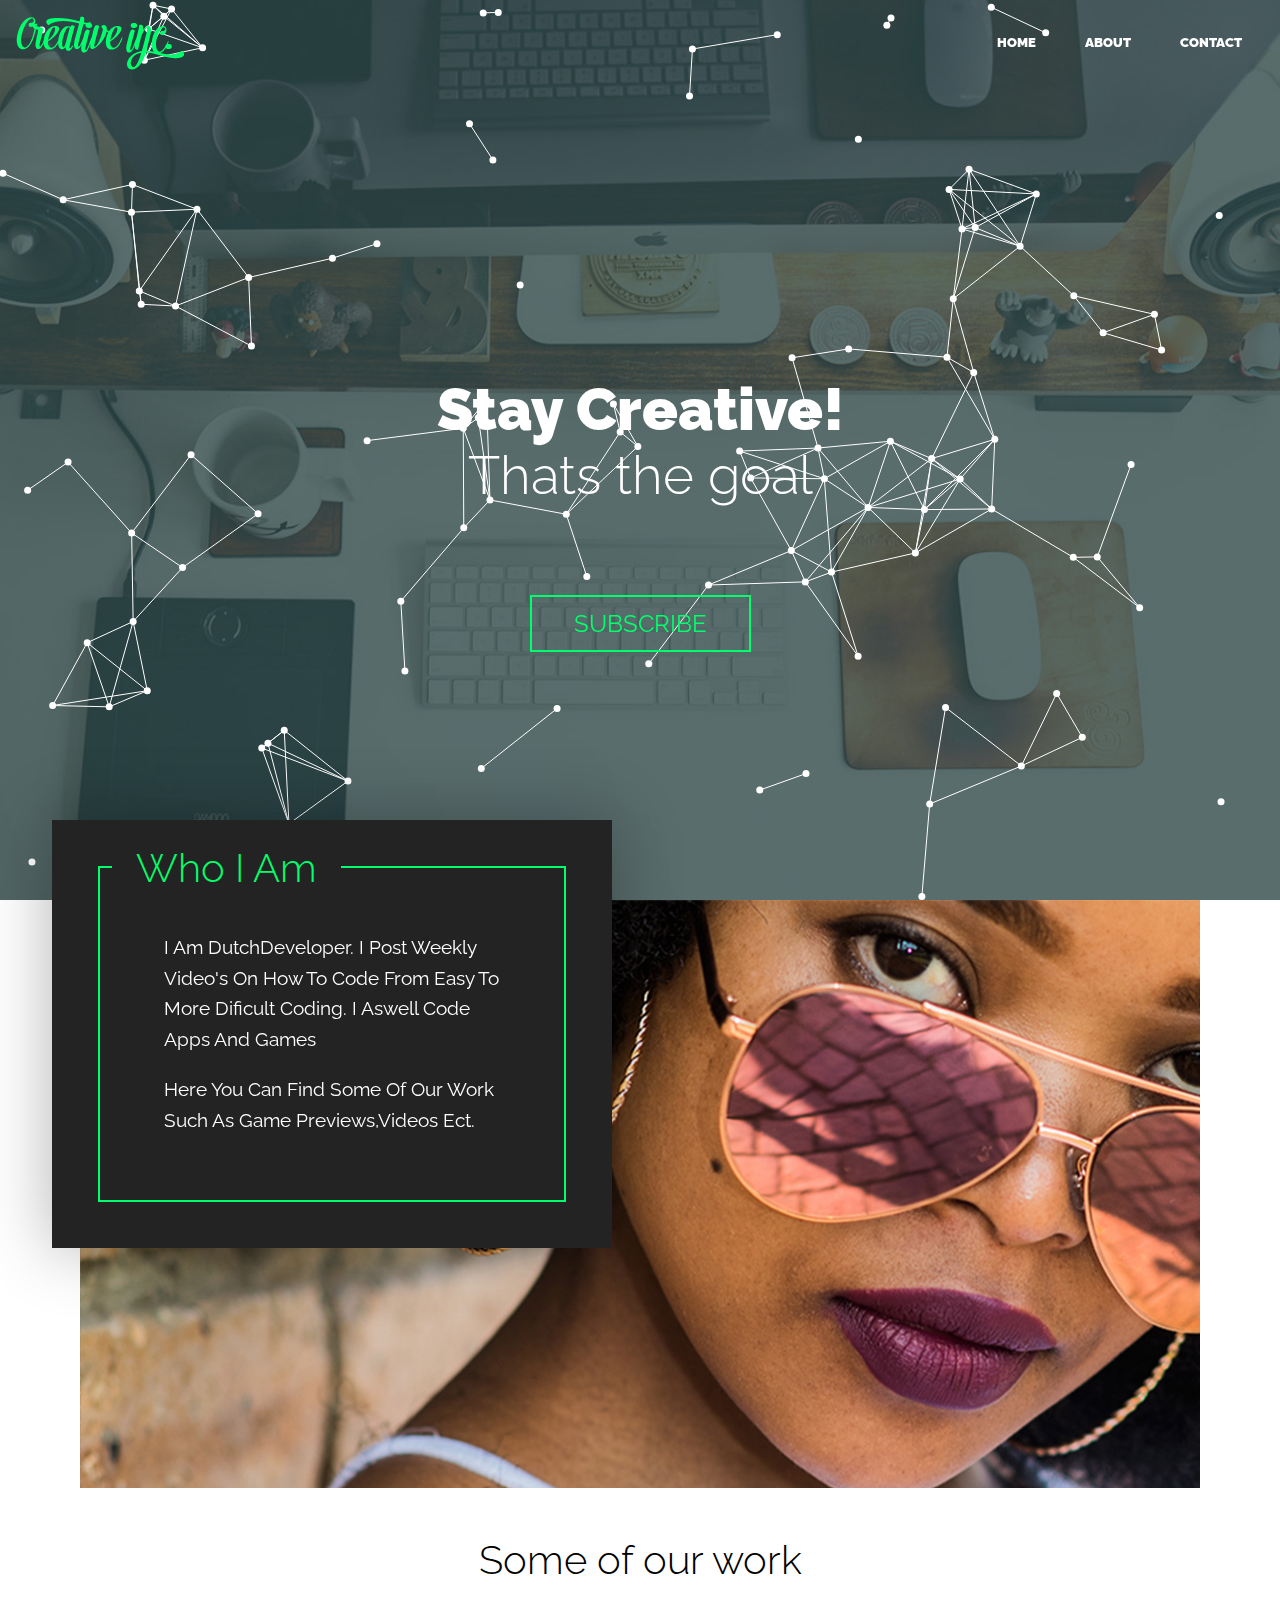
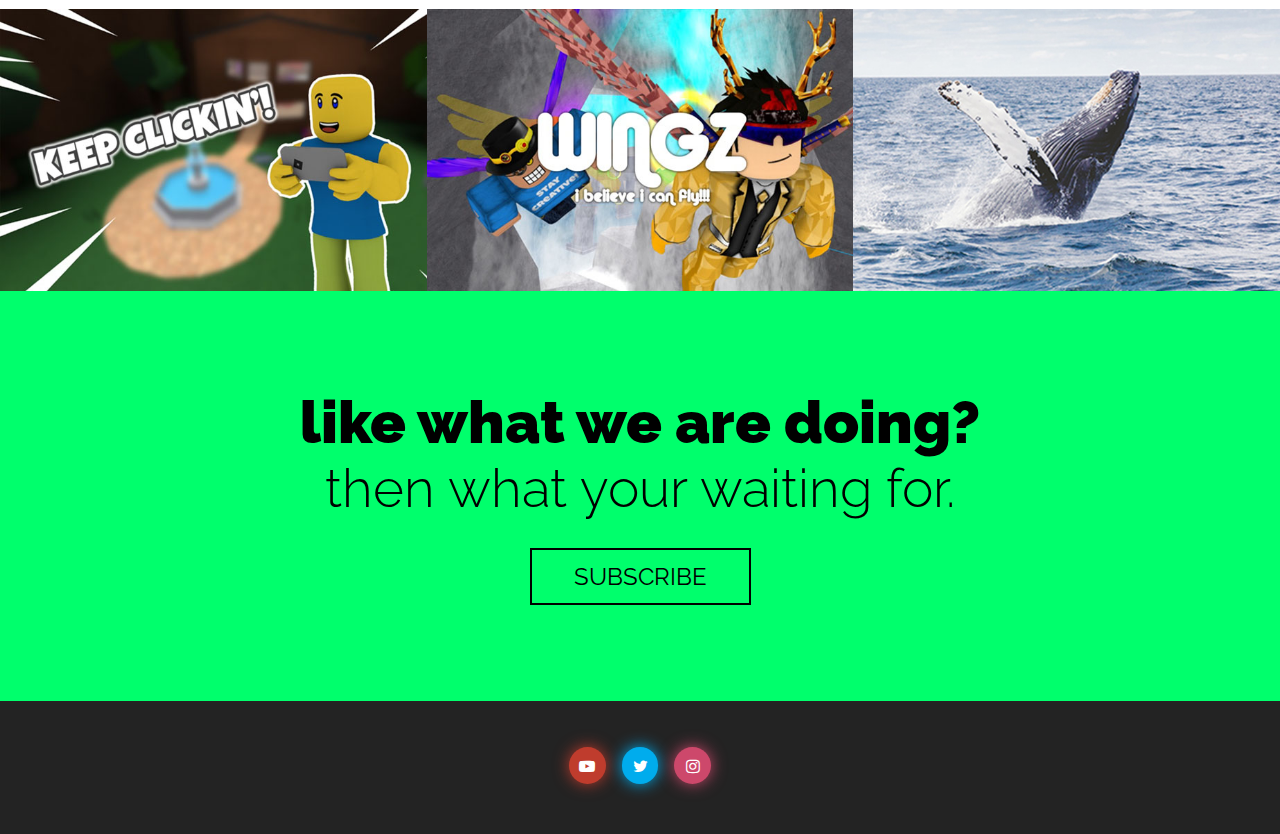
<file: index.html>
<!doctype html>
<html>
<head>
  <meta charset="utf-8">
  <meta name = "Viewport" content="width=device-width, initial-scale=1">
  <title> DutchDeveloper. </title>
  <script type="text/javascript" src="https://code.jquery.com/jquery-3.3.1.min.js"></script>
  <link href="css/styles.css" rel = "stylesheet" type="text/css">
  <link href="css/socialbuttons.css" rel = "stylesheet" type="text/css">
  <link rel='stylesheet prefetch' href='https://cdnjs.cloudflare.com/ajax/libs/font-awesome/4.7.0/css/font-awesome.css'>
  <script src="scripts/particles.js"></script>
  <script src="scripts/jquery.easypiechart.js"></script>
</head>
<body>
<div class="background"></div>
<header>
  <img src="img/logo.png" alt="DutchDeveloper logo" class = "logo">
  <nav>
    <ul>
      <li><a href="">Home</a></li>
      <li><a href="">About</a></li>
      <li><a href="">Contact</a></li>
    </ul>
  </nav>
</header>

<section class="home-hero">
  <div class="container">
    <h1 class="title">Stay Creative!
      <span> Thats the goal </span>
    </h1>
    <div class="buttonholder">
      <a href="./subcounter.html" class="button button-accent" type = "button-accent" >Subscribe</a>
    </div>
  </div>
</section>
<div class="container">
  <section class="home-about">
    <div class="home-about-textbox">
      <h1>who i am</h1>
      <p>
        I am DutchDeveloper. i post weekly video's on how to code from easy to more dificult coding. I aswell code apps and games
      </p>
      <p>
        here you can find some of our work such as game previews,videos ect.
      </p>
    </div>
  </section>
</div>

<section class="portfolio">
  <h1>Some of our work</h1>
  <!--Portfolio item 01-->
  <figure class = "port-item">
    <img src="img/portfolio-01.jpg" alt="portfolio item">
    <figcaption class="port-desc">
      <p>ROBLOX | Clicker Madness Remastered</p>
      <a href="./clickermadnessremastered.html" class="button button-accent button-small">project details</a>
    </figcaption>
  </figure>

  <!--Portfolio item 02-->
  <figure class = "port-item">
    <img src="img/portfolio-02.jpg" alt="portfolio item">
    <figcaption class="port-desc">
      <p>ROBLOX | Wingz</p>
      <a href="./wingz.html" class="button button-accent button-small">project details</a>
    </figcaption>
  </figure>

  <!--Portfolio item 03-->
  <figure class = "port-item">
    <img src="img/portfolio-03.jpg" alt="portfolio item">
    <figcaption class="port-desc">
      <p>Would You Rather</p>
      <a href="./wouldyourather.html" class="button button-accent button-small">project details</a>
    </figcaption>
  </figure>

</section>

<section class="cta">
  <div class="container">
    <h1 class="title title-cta">like what we are doing?
      <span> then what your waiting for. </span>
    </h1>
    <a href="" class="button button-dark" >Subscribe</a>
  </div>
</section>

<footer>
  <ul class="socialIcons">
    <li class="youtube"><a href="https://www.youtube.com/c/pascalvanderveendutchdeveloper?sub_confirmation=1"><i class="fa fa-fw fa-youtube-play"></i>Youtube</a></li>
    <li class="twitter twitter-follow-button" data-show-count="false"><a href="https://twitter.com/DutchDevelop?ref_src=twsrc%5Etfw"><script async src="https://platform.twitter.com/widgets.js" charset="utf-8"></script><i class="fa fa-fw fa-twitter"></i>Twitter</a></li>
    <li class="instagram"><a href=""><i class="fa fa-fw fa-instagram"></i>Instagram</a></li>
  </ul>
</footer>
  <script type="text/javascript">
    $(document).ready(function(){
      $('.background').particleground({parallax: false,dotColor: '#fff',lineColor: '#fff'});
    });
  </script>
</body>
</html>
</file>
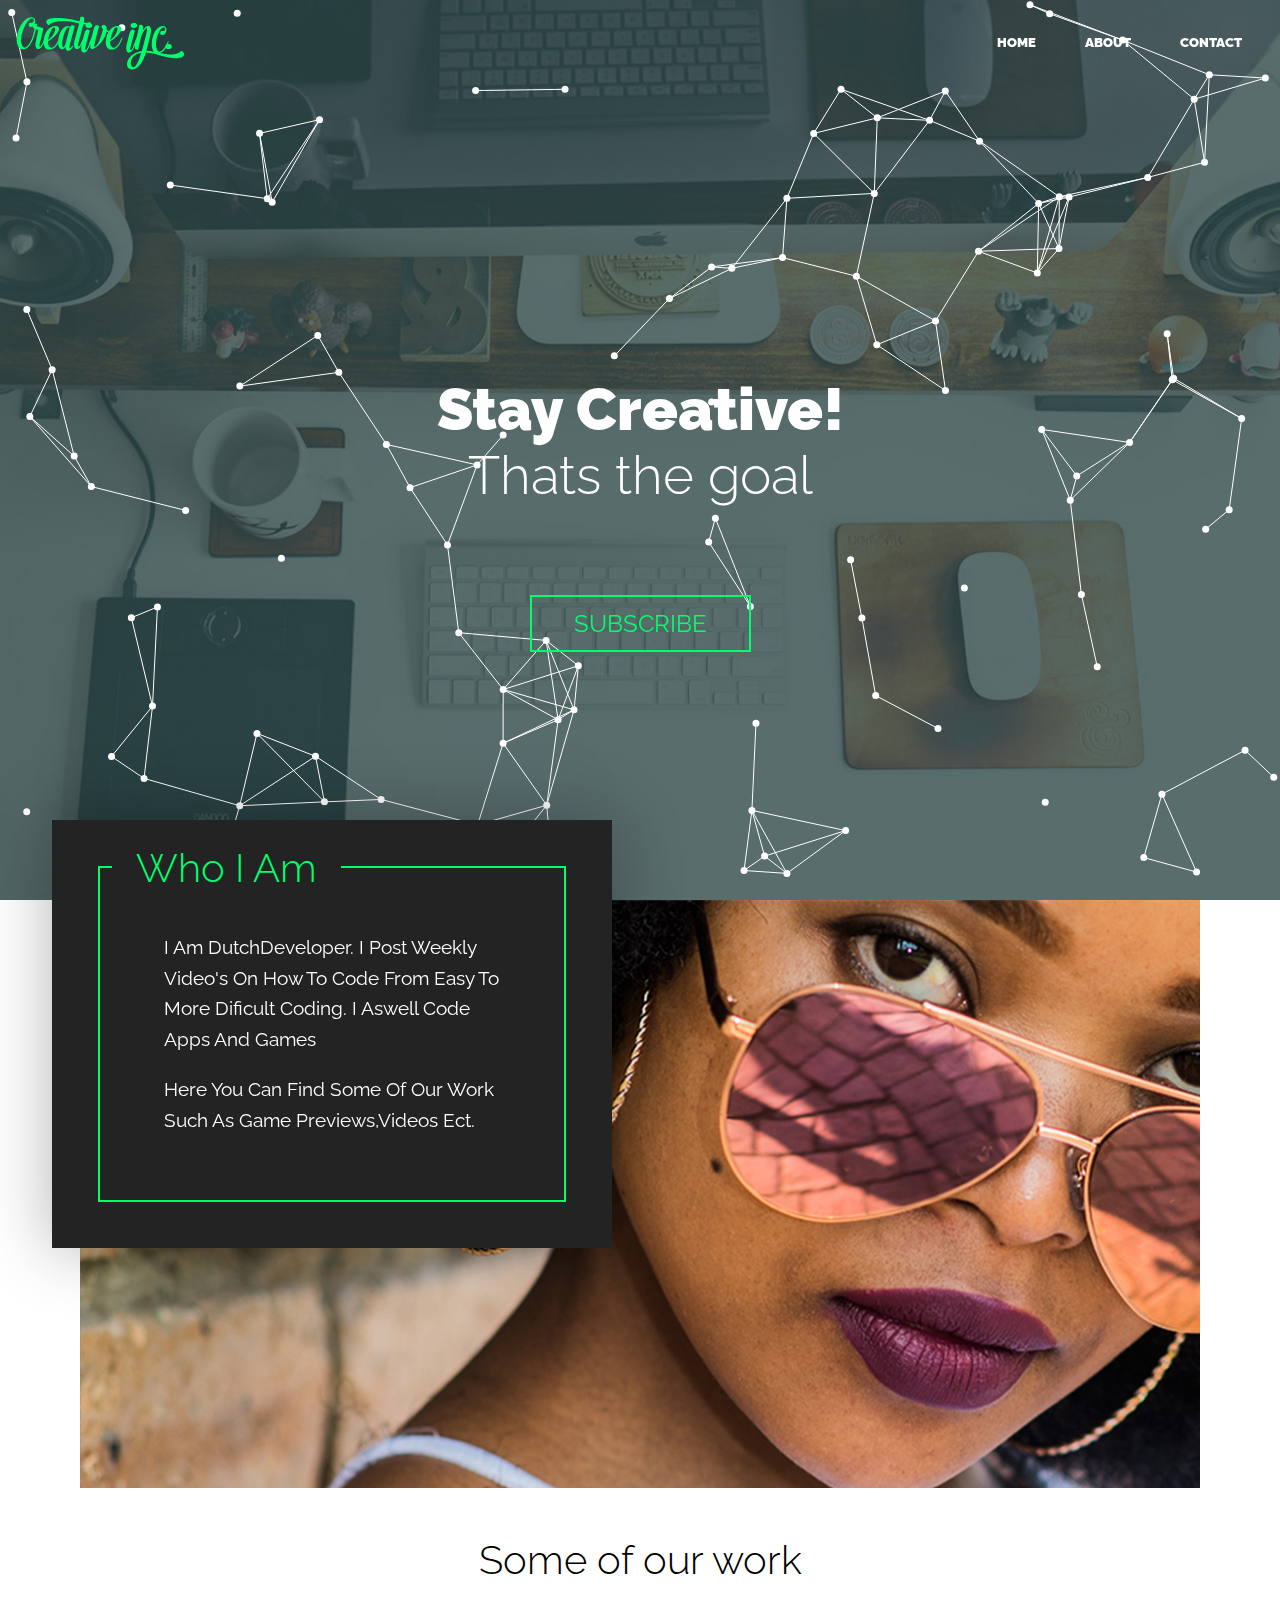
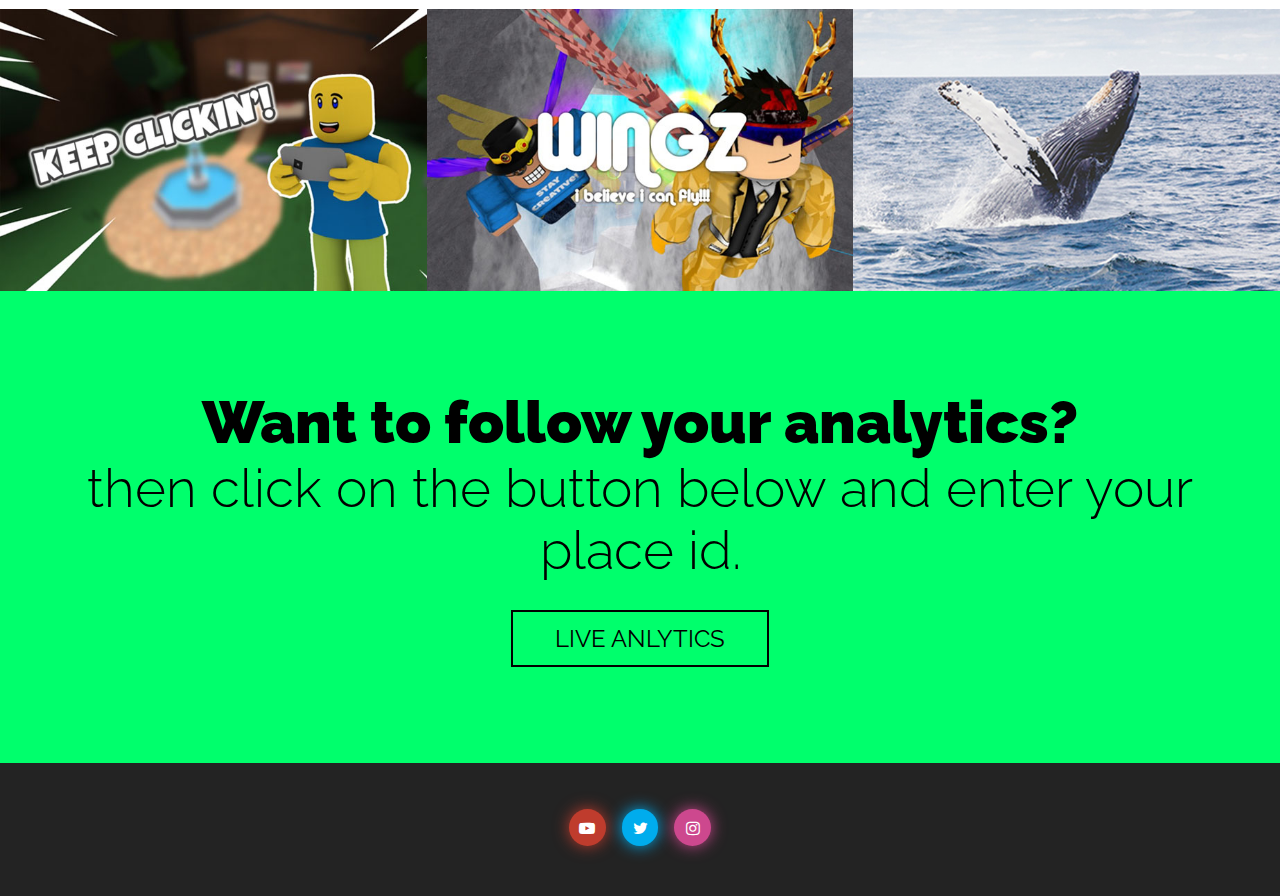
<file: Website/index.html>
<!doctype html>
<html>
<head>
  <meta charset="utf-8">
  <meta name = "Viewport" content="width=device-width, initial-scale=1">
  <title> DutchDeveloper. </title>
  <script type="text/javascript" src="https://code.jquery.com/jquery-3.3.1.min.js"></script>
  <link href="css/styles.css" rel = "stylesheet" type="text/css">
  <link href="css/socialbuttons.css" rel = "stylesheet" type="text/css">
  <link rel='stylesheet prefetch' href='https://cdnjs.cloudflare.com/ajax/libs/font-awesome/4.7.0/css/font-awesome.css'>
  <script src="scripts/particles.js"></script>
  <script src="scripts/jquery.easypiechart.js"></script>
</head>
<body>
<div class="background"></div>
<header>
  <img src="img/logo.png" alt="DutchDeveloper logo" class = "logo">
  <nav>
    <ul>
      <li><a href="">Home</a></li>
      <li><a href="">About</a></li>
      <li><a href="">Contact</a></li>
    </ul>
  </nav>
</header>

<section class="home-hero">
  <div class="container">
    <h1 class="title">Stay Creative!
      <span> Thats the goal </span>
    </h1>
    <div class="buttonholder">
      <a href="./subcounter.html" class="button button-accent" type = "button-accent" >Subscribe</a>
    </div>
  </div>
</section>
<div class="container">
  <section class="home-about">
    <div class="home-about-textbox">
      <h1>who i am</h1>
      <p>
        I am DutchDeveloper. i post weekly video's on how to code from easy to more dificult coding. I aswell code apps and games
      </p>
      <p>
        here you can find some of our work such as game previews,videos ect.
      </p>
    </div>
  </section>
</div>

<section class="portfolio">
  <h1>Some of our work</h1>
  <!--Portfolio item 01-->
  <figure class = "port-item">
    <img src="img/portfolio-01.jpg" alt="portfolio item">
    <figcaption class="port-desc">
      <p>ROBLOX | Clicker Madness Remastered</p>
      <a href="./statspage.html?id=1807873270" class="button button-accent button-small">project details</a>
    </figcaption>
  </figure>

  <!--Portfolio item 02-->
  <figure class = "port-item">
    <img src="img/portfolio-02.jpg" alt="portfolio item">
    <figcaption class="port-desc">
      <p>ROBLOX | Wingz</p>
      <a href="./statspage.html?id=1868133955" class="button button-accent button-small">project details</a>
    </figcaption>
  </figure>

  <!--Portfolio item 03-->
  <figure class = "port-item">
    <img src="img/portfolio-03.jpg" alt="portfolio item">
    <figcaption class="port-desc">
      <p>Would You Rather</p>
      <a href="./statspage.html?id=1915772117" class="button button-accent button-small">project details</a>
    </figcaption>
  </figure>

</section>

<section class="cta">
  <div class="container">
    <h1 class="title title-cta">Want to follow your analytics?
      <span> then click on the button below and enter your place id. </span>
    </h1>
    <a href="./statspage.html?id=1026891626" class="button button-dark" >Live anlytics</a>
  </div>
</section>

<footer>
  <ul class="socialIcons">
    <li class="youtube"><a href="https://www.youtube.com/c/pascalvanderveendutchdeveloper?sub_confirmation=1"><i class="fa fa-fw fa-youtube-play"></i>Youtube</a></li>
    <li class="twitter twitter-follow-button" data-show-count="false"><a href="https://twitter.com/DutchDevelop?ref_src=twsrc%5Etfw"><script async src="https://platform.twitter.com/widgets.js" charset="utf-8"></script><i class="fa fa-fw fa-twitter"></i>Twitter</a></li>
    <li class="instagram"><a href=""><i class="fa fa-fw fa-instagram"></i>Instagram</a></li>
  </ul>
</footer>
  <script type="text/javascript">
    $(document).ready(function(){
      $('.background').particleground({parallax: false,dotColor: '#fff',lineColor: '#fff'});
    });
  </script>
</body>
</html>
</file>
<file: css/styles.css>
@import
url('https://fonts.googleapis.com/css?family=Raleway:300,400,700,900');

*{
  box-sizing: border-box;
  transition: all ease-in-out 250ms;
}

body {
margin: 0;
font-family: "Raleway" ,sans-serif ;
text-align: center;

}

.container {
  width: 95%;
  max-width: 70em;
  margin: 0 auto;
}

/* typography
----------------------------------------------*/

h1{
  font-weight: 300;
  font-size: 2.5rem;
  margin-top: 0;
}

p{
  margin-top:  0;
  line-height: 1.5;
}

p:last-of-type{
  margin-bottom: 0;
}

.title{
  font-size: 2.5rem;
  margin-bottom: 1.5em;
  font-weight: 900;
  margin-top: 1em;
}

.title-cta{
  margin: 0 0 .5em;
}

.title span{
  font-weight: 300;
  display: block;
  font-size: .9em;
}

.unstyled-list{
  margin: 0;
  padding: 0;
  list-style-type: none;
}

@media (min-width: 60rem) {
  p{
    font-size: 1.2rem;
    line-height: 1.6;
  }
  .title{
    font-size: 3.7rem;
  }
}


/* buttons
----------------------------------------------*/

.button{
  display: inline-block;
  font-size: 1.2rem;
  text-decoration: none;;
  text-transform: uppercase;
  border-width: 2px;
  border-style: solid;
  padding: .5em 1.75em;
  position: relative;
}

@media (min-width: 60rem) {
  .button{
    font-size: 1.5rem;
  }
}

.button-small {
  font-size: .6rem;
  font-weight: 700;
}

.button-accent {
  color: #00ff6c;
  border-color: #00ff6c;
  z-index: 5;
}

.button-light {
  color: #FFF;
  border-color: #FFF;
}

.button-dark {
  color: #000000;
  border-color: #000000;
}

.button-dark:hover,
.button-dark:focus{
  background-color: #232323;
  color: #00ff6c;
}



.button-accent:hover,
.button-accent:focus{
  background-color: #00ff6c;
  color: #232323;
}
input[type = "button-accent"]:focus{
  background-color: #00ff6c;
  color: #232323;
}

.background {
	position: absolute;
	width: 100%;
	height: 100%;
	top: 0;
	left: 0;
}

.nooverflow {
  overflow: hidden;
}

/* header
----------------------------------------------*/

header {
  position:  absolute;
  left: 0;
  right: 0;
  margin: 1em;

}

img {
  max-width: 100%;
  height: auto;
}

.clearfix::after,
section::after,
footer::after{
  content: "";
  display: block;
  clear: both;

}

nav ul {
  margin: 0;
  padding: 0;
  list-style: none;
}

nav li{
  display: inline-block;
  margin: 1em;
}
nav a {
  font-weight: 900;
  text-decoration: none;
  text-transform: uppercase;;
  font-size: .8rem;
  padding: .5em;
  color: #FFF;
}

nav a:hover,
nav a:focus{
  color: #DDD;
}

@media (min-width: 60rem){
  .logo{
    float: left;
  }
  nav{
    float: right;
  }
}

/* home-hero
----------------------------------------------*/
.home-hero{
  background-image: url(../img/hero-bg.jpg);
  background-size: cover;
  background-position: center;
  padding: 10em 0;
  color: #FFF;
}

@media (min-width: 60rem) {
  .home-hero{
    height: 100vh;
    padding-top: 35vh;
  }
}

.home-about-textbox{
  background-color: #232323;
  padding: 4em;
  width: 100vw;
  margin-left: -2.5%;
  outline: 2px solid #00ff6c;
  outline-offset: -3em;
  color: #FFF;
  position: relative;
  box-shadow: 0 0 4em 0 rgba(0,0,0,.3);
  text-transform: capitalize;
}

.home-about h1{
  color: #00ff6c;
  position: absolute;
  left: 50%;
  transform:translateX(-50%);
  top: .3em;
  background-color: #232323;
}

@media (min-width: 25rem) {
 h1{
   font-size: 2rem;
 }
.home-about-textbox h1 {
   top: .6rem;
   padding: 0 .325em;
 }
}

@media (min-width: 60rem) {
 h1{
   font-size: 2.5em;
 }

.home-about {
   background-image: url(../img/who-we-are.jpg);
   background-repeat: no-repeat;
   padding-bottom: 10em;
 }

 .home-about-textbox{
   width: 50%;
   padding: 7em;
   margin-left: -2.5%;
   top: -5em;
   text-align: left;
 }

.home-about-textbox h1 {
   top: .6em;
   outline-offset: -3.75em;
   left: 3.75rem;
   transform: translateX(0);
   padding: 0 .6em;
 }
}


/* Portfolio
----------------------------------------------*/

.portfolio{
  margin: 3em 0 0;
}

.port-item{
  margin: 0;
  position: relative;
}

.port-item img{
  display: block;
}

.port-desc{
  position: absolute;
  z-index: 100;
  bottom: 0em;
  left: 0em;
  right: 0em;
  color: white;
  background: rgba(0, 0, 0, 0.6);
  padding-bottom: 1em;
}

.port-desc p{
  margin: 1em;
}

@media (min-width: 37rem){
  .port-item{
    width: 50%;
    float: left;
  }
}

@media (min-width: 60rem){
  .port-item{
    width: 33.3333334%;
      overflow: hidden;
  }
  .port-desc{
    transform: translateY(150%);
  }
  .port-item:hover .port-desc{
    transform: translateY(0%);
  }
  .port-item:hover .chart{

  }

}

.chart {
  position: absolute;
  left: 50%;
  transform:translateX(-50%);
  top: 10%;

  color: #FFF;
  text-decoration: none;
  text-align: center;
}

/* CTA
----------------------------------------------*/

.cta{
  background: #00ff6c;
  padding: 6em 0;
  color: #000000;
}

/* Footer
----------------------------------------------*/

footer {
  background: #232323;
  color: #fff;
  text-align: left;
  padding: 1.5em 0;
}
</file>
<file: css/socialbuttons.css>
/* Social
----------------------------------------------*/

ul.socialIcons {
  padding: 0;
  text-align: center;
  box-sizing: content-box;
}

.socialIcons li {
  background-color: yellow;
  list-style: none;
  display: inline-block;
  margin: 6px;
  border-radius: 2em;
  overflow: hidden;
  box-sizing: content-box;
}

.socialIcons li a {
  display: block;
  box-sizing: content-box;
  padding: .5em;
  min-width: 1.28571429em;
  max-width: 1.28571429em;
  height: 1.28571429em;
  white-space: nowrap;
  line-height: 1.5em; /*it's working only when you write text with icon*/
  transition: all ease-in-out 500ms;
  text-decoration: none;
  font-family: arial;
  color: #fff;
}

.socialIcons li i {
  margin-right: 0.5em;
}

.socialIcons li:hover a {
  max-width: 700px;
  padding-right: 1em;
}

.socialIcons .youtube {
  background-color: #bf3c2d;
  box-shadow: 0 0 16px #bf3c2d;
}

.socialIcons .twitter {
  background-color: #00aced;
  box-shadow: 0 0 16px #00aced;
}

.socialIcons .instagram {
  background-color: #cd486b;
  box-shadow: 0 0 16px #cd486b;
}
</file>
<file: Website/css/styles.css>
@import
url('https://fonts.googleapis.com/css?family=Raleway:300,400,700,900');

*{
  box-sizing: border-box;
  transition: all ease-in-out 250ms;
}

body {
margin: 0;
font-family: "Raleway" ,sans-serif ;
text-align: center;

}

.container {
  width: 95%;
  max-width: 70em;
  margin: 0 auto;
}

/* typography
----------------------------------------------*/

h1{
  font-weight: 300;
  font-size: 2.5rem;
  margin-top: 0;
}

p{
  margin-top:  0;
  line-height: 1.5;
}

p:last-of-type{
  margin-bottom: 0;
}

.title{
  font-size: 2.5rem;
  margin-bottom: 1.5em;
  font-weight: 900;
  margin-top: 1em;
}

.title-cta{
  margin: 0 0 .5em;
}

.title span{
  font-weight: 300;
  display: block;
  font-size: .9em;
}

.unstyled-list{
  margin: 0;
  padding: 0;
  list-style-type: none;
}

@media (min-width: 60rem) {
  p{
    font-size: 1.2rem;
    line-height: 1.6;
  }
  .title{
    font-size: 3.7rem;
  }
}


/* buttons
----------------------------------------------*/

.button{
  display: inline-block;
  font-size: 1.2rem;
  text-decoration: none;;
  text-transform: uppercase;
  border-width: 2px;
  border-style: solid;
  padding: .5em 1.75em;
  position: relative;
}

@media (min-width: 60rem) {
  .button{
    font-size: 1.5rem;
  }
}

.button-small {
  font-size: .6rem;
  font-weight: 700;
}

.button-accent {
  color: #00ff6c;
  border-color: #00ff6c;
  z-index: 5;
}

.button-light {
  color: #FFF;
  border-color: #FFF;
}

.button-dark {
  color: #000000;
  border-color: #000000;
}

.button-dark:hover,
.button-dark:focus{
  background-color: #232323;
  color: #00ff6c;
}



.button-accent:hover,
.button-accent:focus{
  background-color: #00ff6c;
  color: #232323;
}
input[type = "button-accent"]:focus{
  background-color: #00ff6c;
  color: #232323;
}

.background {
	position: absolute;
	width: 100%;
	height: 100%;
	top: 0;
	left: 0;
}

.nooverflow {
  overflow: hidden;
}

/* header
----------------------------------------------*/

header {
  position:  absolute;
  left: 0;
  right: 0;
  margin: 1em;

}

img {
  max-width: 100%;
  height: auto;
}

.clearfix::after,
section::after,
footer::after{
  content: "";
  display: block;
  clear: both;

}

nav ul {
  margin: 0;
  padding: 0;
  list-style: none;
}

nav li{
  display: inline-block;
  margin: 1em;
}
nav a {
  font-weight: 900;
  text-decoration: none;
  text-transform: uppercase;;
  font-size: .8rem;
  padding: .5em;
  color: #FFF;
}

nav a:hover,
nav a:focus{
  color: #DDD;
}

@media (min-width: 60rem){
  .logo{
    float: left;
  }
  nav{
    float: right;
  }
}

/* home-hero
----------------------------------------------*/
.home-hero{
  background-image: url(../img/hero-bg.jpg);
  background-size: cover;
  background-position: center;
  padding: 10em 0;
  color: #FFF;
}

@media (min-width: 60rem) {
  .home-hero{
    height: 100vh;
    padding-top: 35vh;
  }
}

.home-about-textbox{
  background-color: #232323;
  padding: 4em;
  width: 100vw;
  margin-left: -2.5%;
  outline: 2px solid #00ff6c;
  outline-offset: -3em;
  color: #FFF;
  position: relative;
  box-shadow: 0 0 4em 0 rgba(0,0,0,.3);
  text-transform: capitalize;
}

.home-about h1{
  color: #00ff6c;
  position: absolute;
  left: 50%;
  transform:translateX(-50%);
  top: .3em;
  background-color: #232323;
}

@media (min-width: 25rem) {
 h1{
   font-size: 2rem;
 }
.home-about-textbox h1 {
   top: .6rem;
   padding: 0 .325em;
 }
}

@media (min-width: 60rem) {
 h1{
   font-size: 2.5em;
 }

.home-about {
   background-image: url(../img/who-we-are.jpg);
   background-repeat: no-repeat;
   padding-bottom: 10em;
 }

 .home-about-textbox{
   width: 50%;
   padding: 7em;
   margin-left: -2.5%;
   top: -5em;
   text-align: left;
 }

.home-about-textbox h1 {
   top: .6em;
   outline-offset: -3.75em;
   left: 3.75rem;
   transform: translateX(0);
   padding: 0 .6em;
 }
}


/* Portfolio
----------------------------------------------*/

.portfolio{
  margin: 3em 0 0;
}

.port-item{
  margin: 0;
  position: relative;
}

.port-item img{
  display: block;
}

.port-desc{
  position: absolute;
  z-index: 100;
  bottom: 0em;
  left: 0em;
  right: 0em;
  color: white;
  background: rgba(0, 0, 0, 0.6);
  padding-bottom: 1em;
}

.port-desc p{
  margin: 1em;
}

@media (min-width: 37rem){
  .port-item{
    width: 50%;
    float: left;
  }
}

@media (min-width: 60rem){
  .port-item{
    width: 33.3333334%;
      overflow: hidden;
  }
  .port-desc{
    transform: translateY(150%);
  }
  .port-item:hover .port-desc{
    transform: translateY(0%);
  }
  .port-item:hover .chart{

  }

}

.chart {
  position: absolute;
  left: 50%;
  transform:translateX(-50%);
  top: 10%;

  color: #FFF;
  text-decoration: none;
  text-align: center;
}

/* CTA
----------------------------------------------*/

.cta{
  background: #00ff6c;
  padding: 6em 0;
  color: #000000;
}

/* Footer
----------------------------------------------*/

footer {
  background: #232323;
  color: #fff;
  text-align: left;
  padding: 1.5em 0;
}
</file>
<file: Website/css/socialbuttons.css>
/* Social
----------------------------------------------*/

ul.socialIcons {
  padding: 0;
  text-align: center;
  box-sizing: content-box;
}

.socialIcons li {
  background-color: yellow;
  list-style: none;
  display: inline-block;
  margin: 6px;
  border-radius: 2em;
  overflow: hidden;
  box-sizing: content-box;
}

.socialIcons li a {
  display: block;
  box-sizing: content-box;
  padding: .5em;
  min-width: 1.28571429em;
  max-width: 1.28571429em;
  height: 1.28571429em;
  white-space: nowrap;
  line-height: 1.5em; /*it's working only when you write text with icon*/
  transition: all ease-in-out 500ms;
  text-decoration: none;
  font-family: arial;
  color: #fff;
}

.socialIcons li i {
  margin-right: 0.5em;
}

.socialIcons li:hover a {
  max-width: 700px;
  padding-right: 1em;
}

.socialIcons .youtube {
  background-color: #bf3c2d;
  box-shadow: 0 0 16px #bf3c2d;
}

.socialIcons .twitter {
  background-color: #00aced;
  box-shadow: 0 0 16px #00aced;
}

.socialIcons .instagram {
  background-color: #cd488e;
  box-shadow: 0 0 16px #cd488e;
}

.socialIcons .discord {
  background-color: #485ecd;
  box-shadow: 0 0 16px #485ecd;
}
</file>
